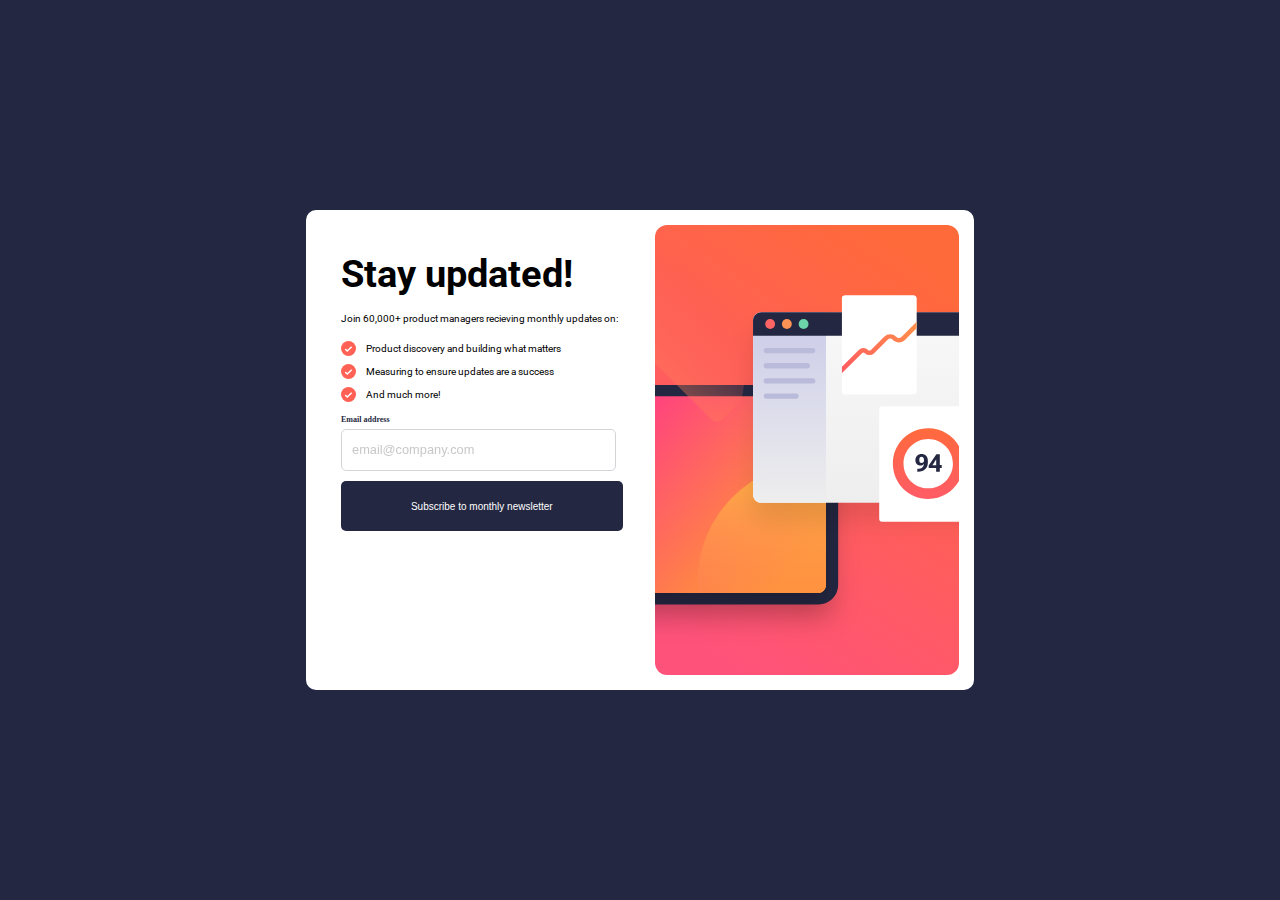
<file: index.html>
<!DOCTYPE html>
<html lang="en">
<head>
  <meta charset="UTF-8">
  <meta name="viewport" content="width=device-width, initial-scale=1.0"> <!-- displays site properly based on user's device -->

  <link rel="icon" type="image/png" sizes="32x32" href="./assets/images/favicon-32x32.png">
  <link rel="stylesheet" href="styles.css">
  <link rel="preconnect" href="https://fonts.googleapis.com">
  <link rel="preconnect" href="https://fonts.gstatic.com" crossorigin>
  <link href="https://fonts.googleapis.com/css2?family=Roboto&display=swap" rel="stylesheet"> 
  <title>Frontend Mentor | Newsletter sign-up form with success message</title>

   <script type="text/javascript" src="app.js">

   </script>
  <!-- Feel free to remove these styles or customise in your own stylesheet 👍 -->
</head>
  <body>

      
    <!--Left side of the newsletter, contains the text, bullet points and input -->
    <form method="get" action="success.html" class="formClass" id="emailForm">
      <section class="main-section">

            <div class="info-text">
              
              <h1 class="info-title" style="display: flex;">Stay updated!</h1>
              
              <div class="info-pos">
                
                <span class="small-text" id="small-size" style="display: flex;">Join 60,000+ product managers recieving monthly updates on:</span>
                
                <li style="margin-top: 15px;">
                
                  <div class="bullet-icons" style="flex-direction: column;">
                
                    <ul id="list-flex"><img src="assets/images/icon-list.svg" id="button-icon"><span id="small-size">Product discovery and building what matters</span></ul>
                    <ul id="list-flex"><img src="assets/images/icon-list.svg" id="button-icon"><span id="small-size">Measuring to ensure updates are a success</span></ul>
                    <ul id="list-flex"><img src="assets/images/icon-list.svg" id="button-icon"><span id="small-size">And much more!</span></ul>
                
                  </div>
                
                </li>
                
              </div>
              <span class="smallest-text">Email address</span>
              <input type="email" name="news-email" placeholder="email@company.com" class="email-address" id="email" required>
              <input type="submit" class="submit-btn" id="submitButton" value="Subscribe to monthly newsletter">
              
            </div>

            <div class="main-picture">
              <img src="assets/images/illustration-sign-up-desktop.svg" class="newsletter-pic">
            </div>
            
        </section>
      </form>
      <!-- Sign-up form start -->

      <!-- Stay updated!

      Join 60,000+ product managers receiving monthly updates on:

      Product discovery and building what matters
      Measuring to ensure updates are a success
      And much more!

      Email address
      email@company.com

      Subscribe to monthly newsletter -->

      <!-- Sign-up form end -->

      <!-- Success message start -->
    <!-- 
      Thanks for subscribing!

      A confirmation email has been sent to ash@loremcompany.com. 
      Please open it and click the button inside to confirm your subscription.

      Dismiss message -->

      <!-- Success message end -->
      
      <!-- <div class="attribution">
        Challenge by <a href="https://www.frontendmentor.io?ref=challenge" target="_blank">Frontend Mentor</a>. 
        Coded by <a href="#">Darren Harris</a>.
      </div> -->
  </body>
</html>
</file>
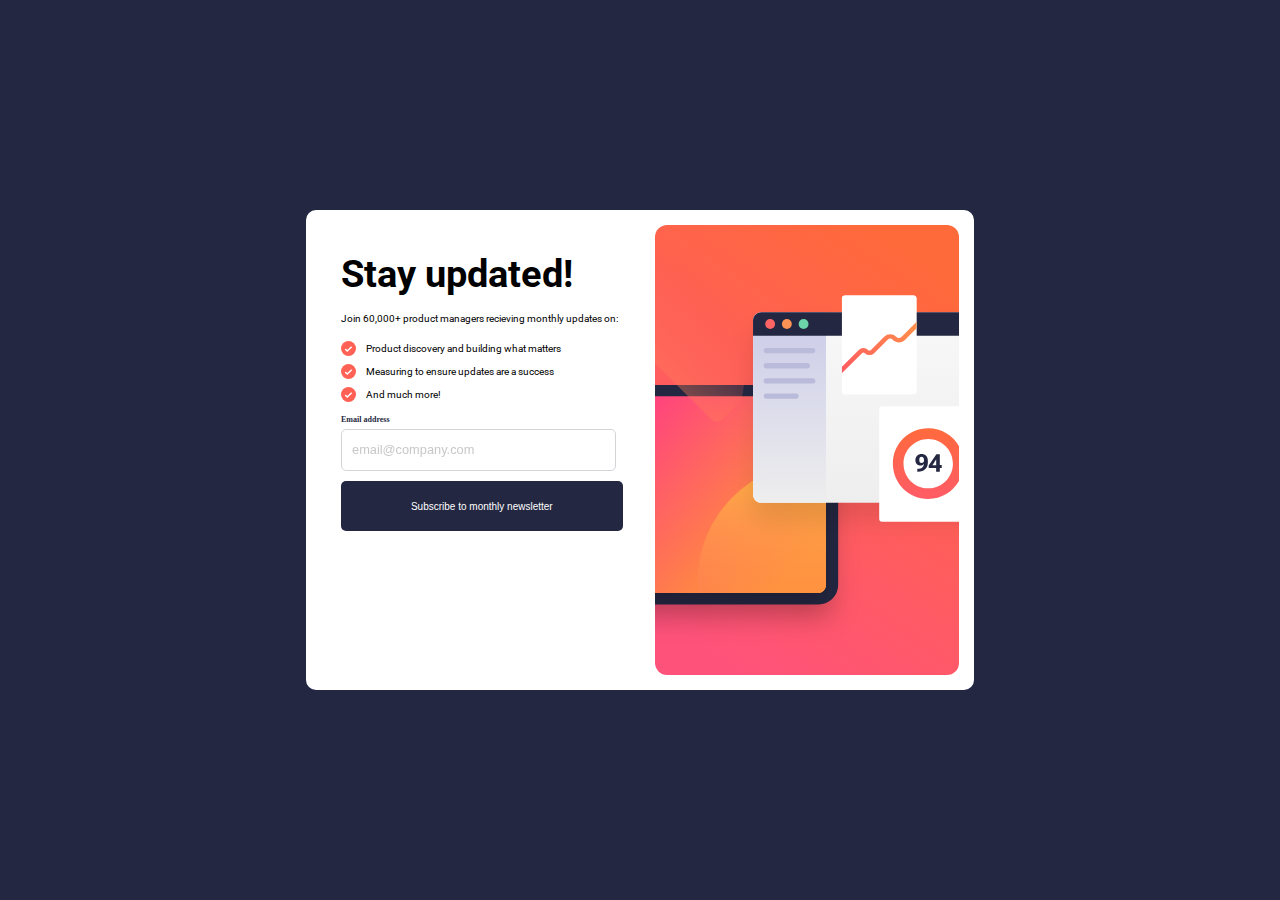
<file: success.html>
<!DOCTYPE html>
<html lang="en">
<head>
    <meta charset="UTF-8">
    <meta name="viewport" content="width=device-width, initial-scale=1.0">
    <title>Document</title>
    <link rel="stylesheet" href="styles.css">
    <script src="confirmation.js"></script>
</head>
<body>
        <section class="main-section">
            <div class="main-success">
                <img src="assets/images/icon-success.svg" class="success-check">
                <h1 class="info-title" style="margin-bottom: 0px;">Thanks for Subscribing!</h1>
                    <p class="confirm-para">A confirmation email has been send to <span id="userEmail" class="emailOutput"></span>.
                        Please open it and click the button inside to confirm
                        your subscription.</p>
                    <input type="submit" class="submit-btn" value = "Dismiss Message" id="dismissButton">
            </div>
        </section>
</body>
</html>
</file>
<file: styles.css>
body {
    background-color: hsl(234, 29%, 20%);
    display: flex;
    margin: auto;
    align-items: center;
    justify-content: center;
    height: 100vh; /** vh = viewport height */
}

li {
    list-style-type: none; /** removes unnecessary bullet point **/
    justify-content: space-around;
}

h1, li{
    font-family: 'Roboto', sans-serif;
}


ul {
    display: flex;
    padding-left: 0;
    /* margin: 0; */
}

.main-section {
    background-color: white;
    display: flex;
    flex-direction: row;
    justify-content: space-between;
    height: 50vh;
    width: auto;
    border-style: none;
    border-radius: 10px;
    padding: 15px;
}

.newsletter-pic {
    width: 100%;
    height: 50vh;
}

.info-title {
    display: flex;
    font-size: 3vw;
    margin-bottom: 15px;
}

.info-text {
    display: flex;
    flex-direction: column;
    padding-left: 20px;
    padding-right: 20px;
    /* padding-bottom: 100px; */
    /* font-size: 10px; */
    /* margin: auto; */
    /* align-items: center; */
    /* justify-content: center; */
    width: 23vw;
}

.bullet-icons {
    display: flex;
    line-height: 40px;
}


/* .smaller-text {
    width: 75vh;
} */

/* .attribution { 
    font-size: 11px; 
    text-align: center; 
}

.attribution a { 
    color: hsl(228, 45%, 44%); 
} */

.small-text {
    display: flex;
    flex-wrap: wrap;
    width: 40vh;
    /* padding-right: 20px; */
    font-family: 'Roboto', sans-serif;
    line-height: 15px;
}

.email-address {
    display: flex;
    margin-bottom: 10px;
    height: 20px;
    border-radius: 5px;
    border-style: solid;
    opacity: 0.4;
    border-color: hsl(231, 7%, 60%);
    border-width: 1.5px;
    /* cursor: pointer; */
    padding-left: 15px;
    padding: 10px 10px;
    font-size: 1vw;
    width: 19.75vw;
    color: black;

    /* color: black; */

}

/* .email-address, .submit-btn {
    display: flex;
    width: 30vw;
    height: 5vh;
} */

.email-address:active, .email-address:hover {
    opacity: 1;
}

.smallest-text {
    display: flex;
    margin-top: 5px;
    margin-bottom: 5px;
    font-size: 8px;
    font-weight: 700;
    color: hsl(234, 29%, 20%);
}

.submit-btn {
    display: flex;
    height: 30px;
    background-color:  hsl(234, 29%, 20%);
    border-radius: 5px;
    color: white;
    align-items: center;
    justify-content: center;
    border-style: none;
    cursor: pointer;
    font-size: 10px;
    padding: 20px 20px;
    padding-bottom: 30px;
    width: 22vw;
    flex-wrap: nowrap;
}

.submit-btn:hover {
    background-color: hsl(4, 100%, 67%);
}

.submit-btn:active {
    opacity: 0.6;
}

#small-size {
    font-size: 10px;
    line-height: 15px;
}

#button-icon {
    margin-right: 10px;
    width: 15px;
    display: flex;
}

#list-flex {
    display: flex;
    margin: 0px;
    padding-top: 0px;
    padding-bottom: 8px;
}


/***** SUCCESS.HTML *****/

.main-success {
    display: flex; 
    flex-direction: column;
    padding: 30px 30px;  
    width: 40vh;
    padding-top: 20px;
}

.success-check {
    width: 45px;
    display: flex;
}


.confirm-para {
    font-size: 12px;
    margin-bottom: 30px;
}

.emailOutput {
    font-weight: bold;
}
</file>
